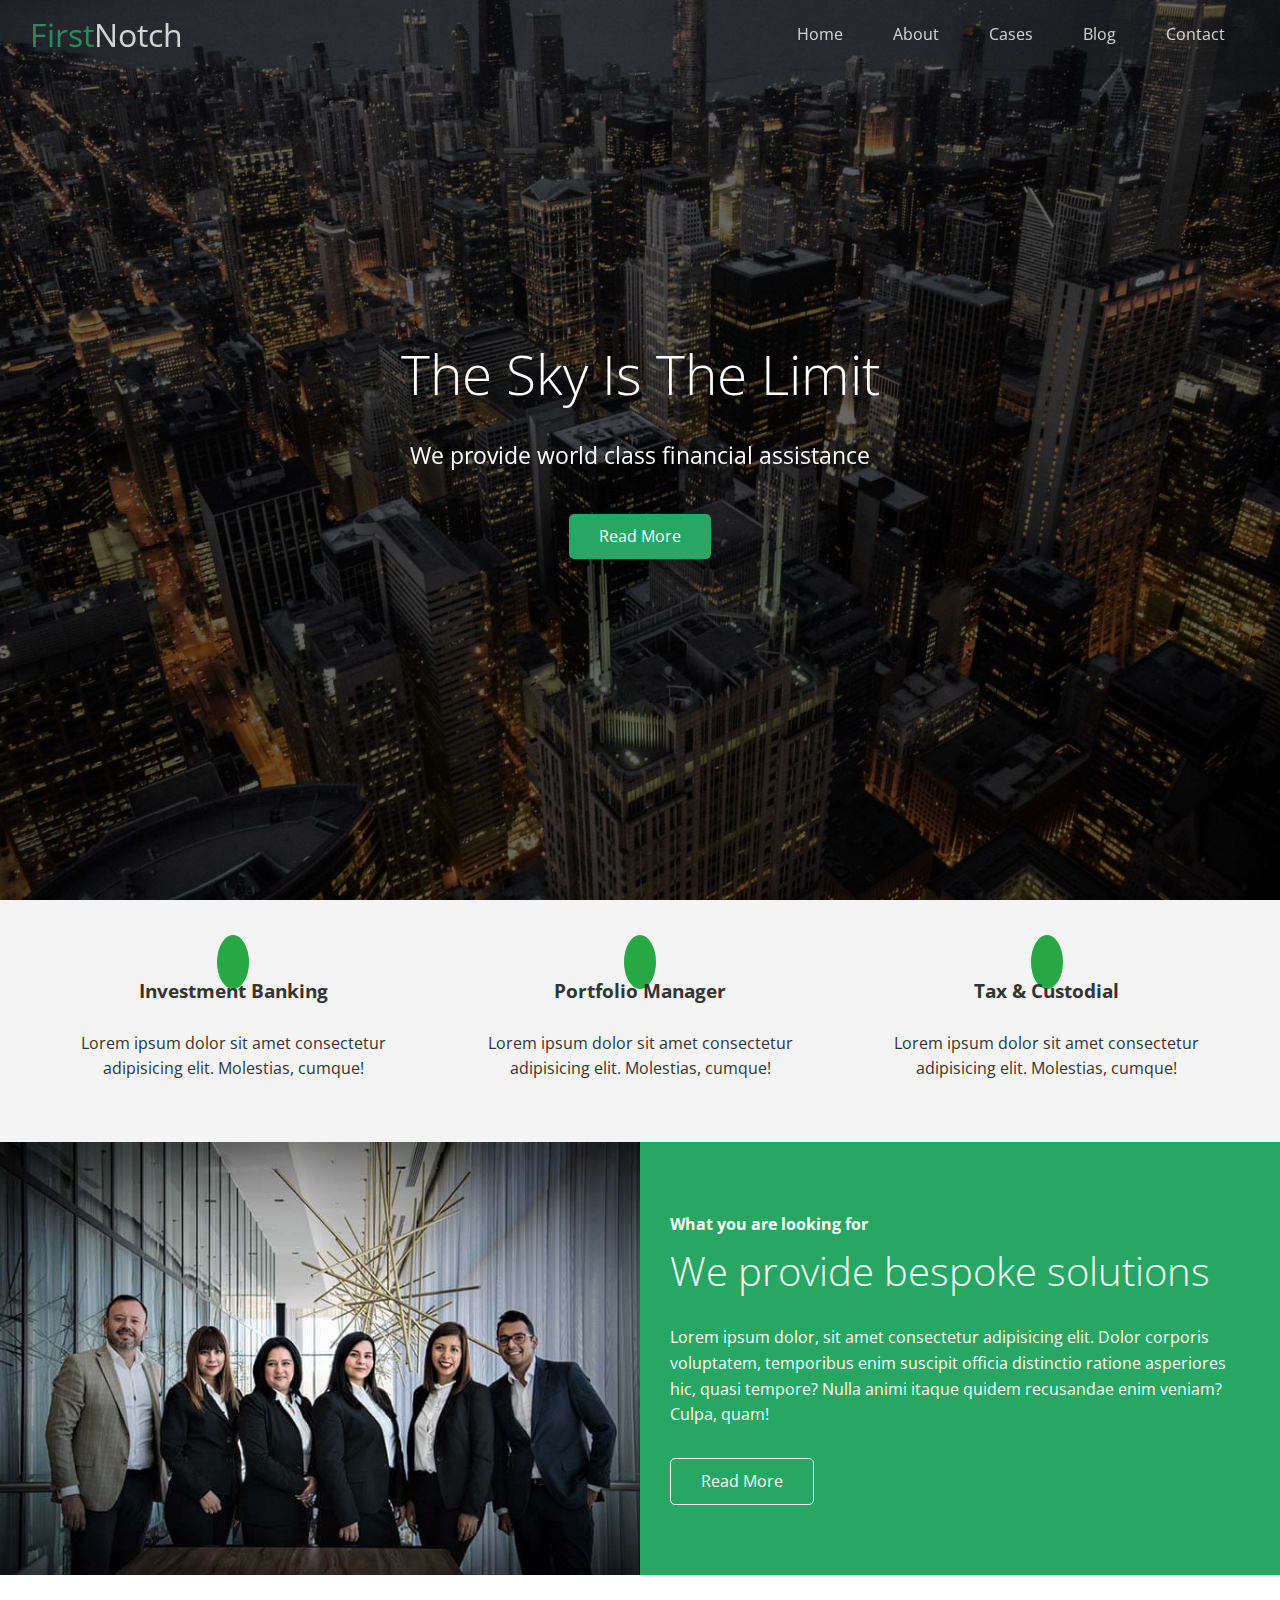
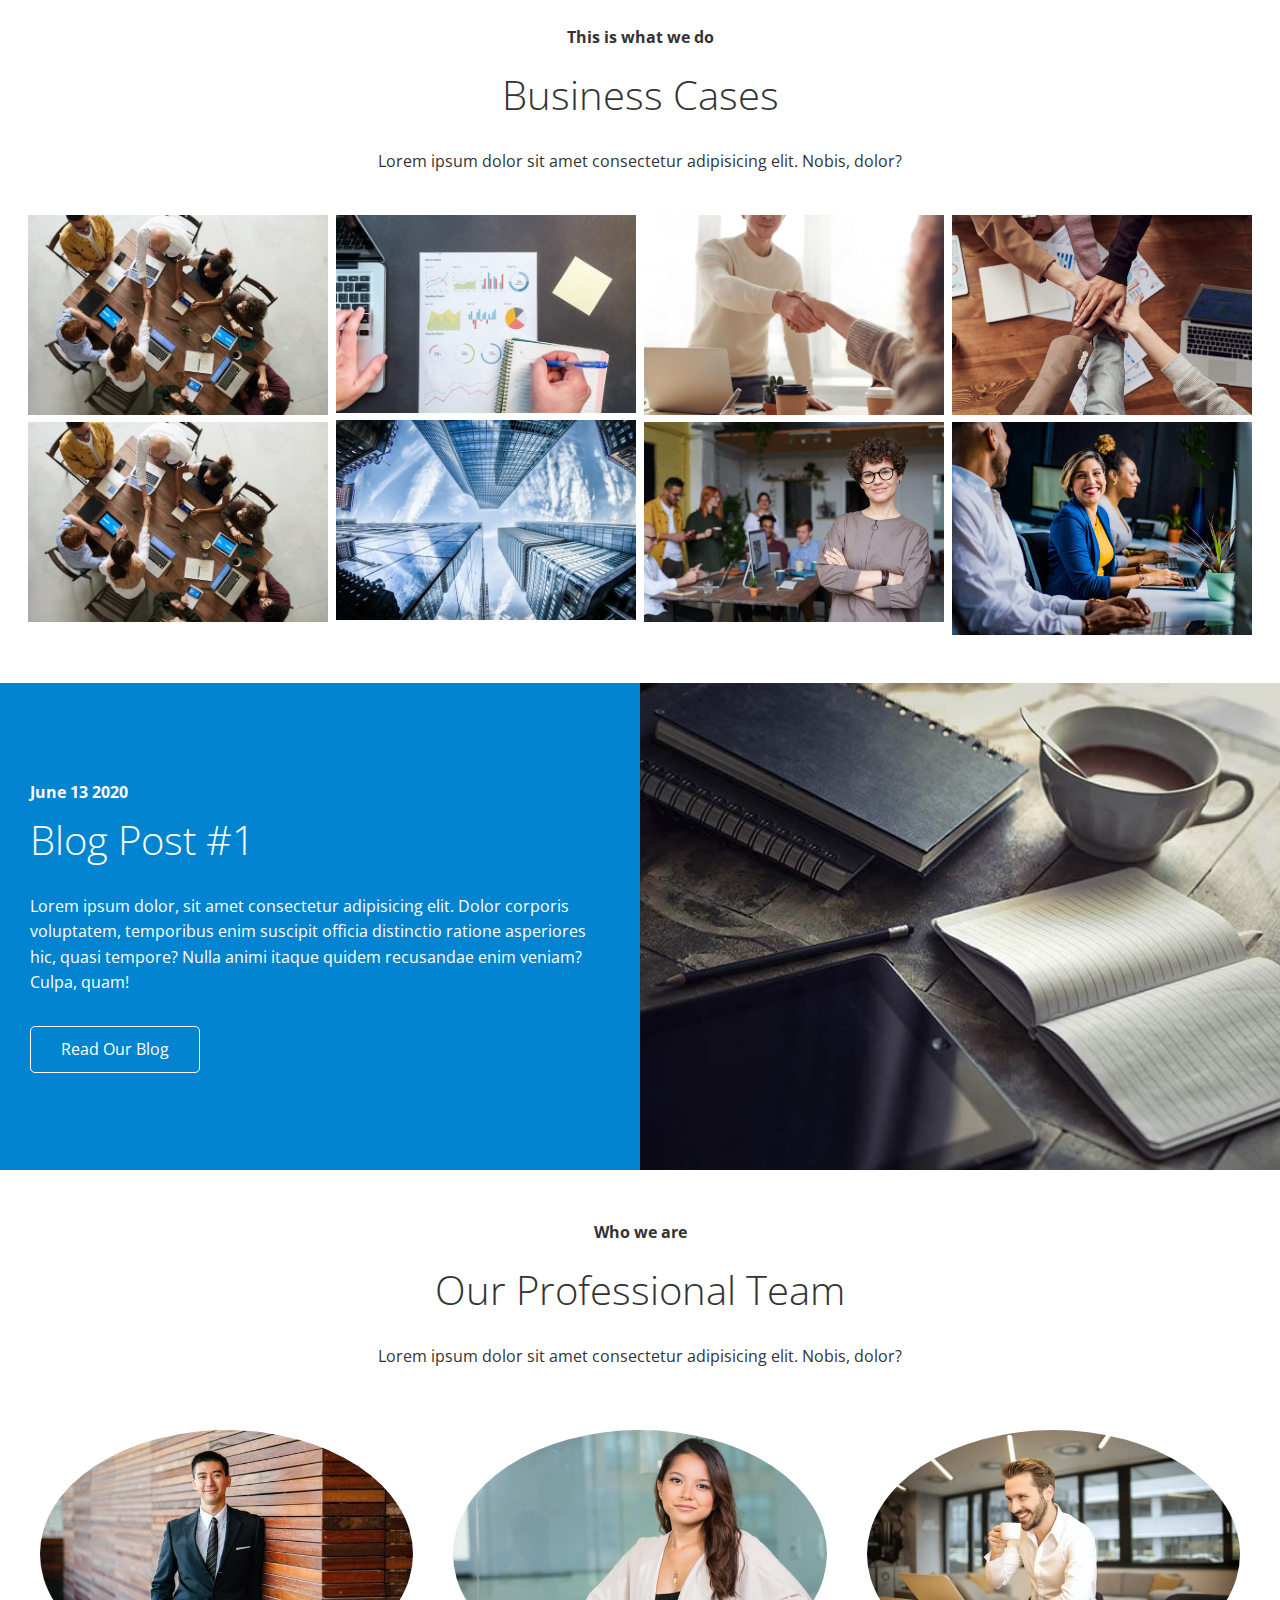
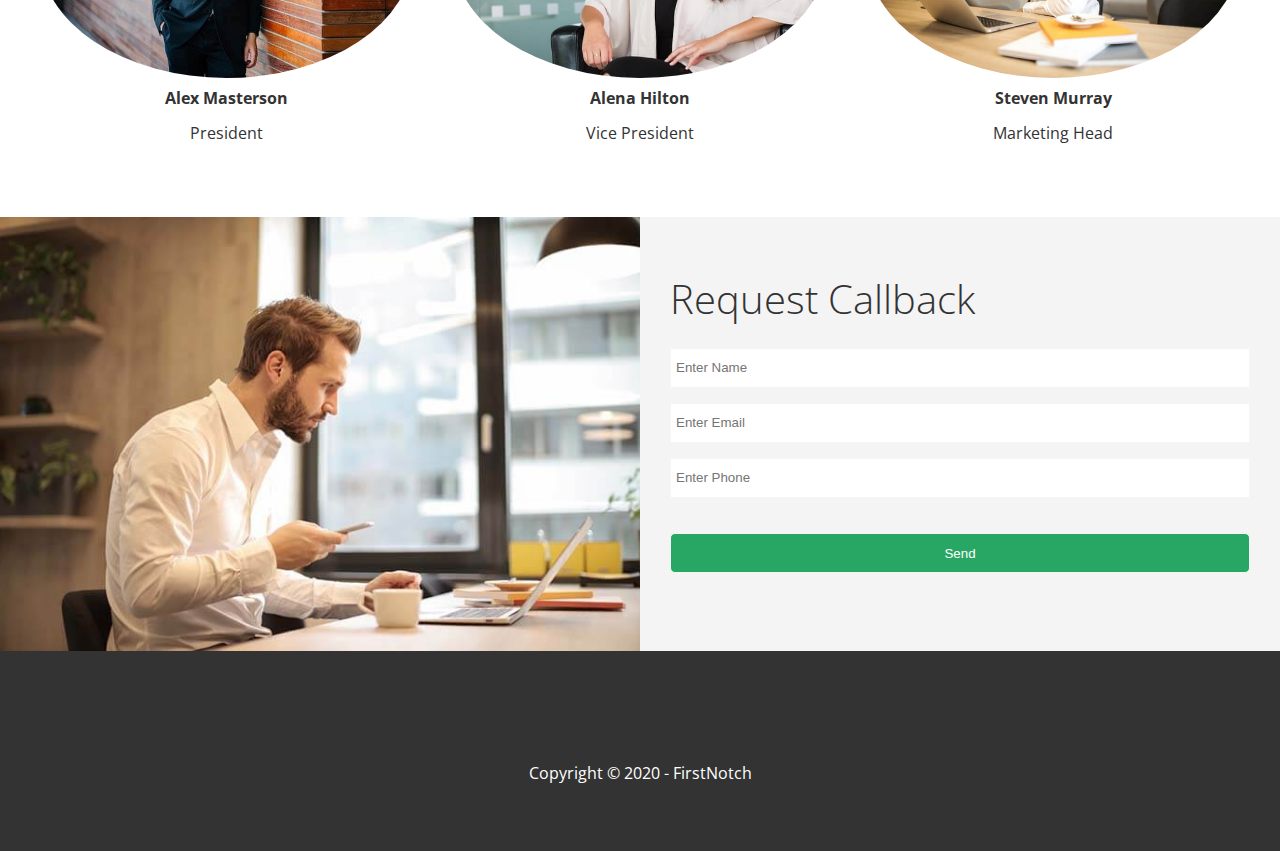
<file: index.html>
<!DOCTYPE html>
<html lang="en">
<head>
    <meta charset="UTF-8">
    <meta name="viewport" content="width=device-width, initial-scale=1.0">
    <link rel="shortcut icon" type="image/x-icon" href="/favicon.ico">
    <link rel="stylesheet" href="./css/style.css">
    <link rel="stylesheet" href="./css/utilities.css">
    <link rel="stylesheet" href="./css/lightbox.min.css">
    <link rel="stylesheet" href="https://cdnjs.cloudflare.com/ajax/libs/font-awesome/5.15.1/css/all.min.css" integrity="sha512-+4zCK9k+qNFUR5X+cKL9EIR+ZOhtIloNl9GIKS57V1MyNsYpYcUrUeQc9vNfzsWfV28IaLL3i96P9sdNyeRssA==" crossorigin="anonymous" />
    <title>Welcome to FirstNotch</title>
</head>
<body id="Home">

    <header class="hero">
        <div id="navbar" class="navbar top">
            <h1 class="logo">
                <span class="text-primary"><i class="fas fa-book-open"></i> First</span>Notch
            </h1>
            <nav>
                <ul>
                    <li><a href="#home">Home</a></li>
                    <li><a href="#about">About</a></li>
                    <li><a href="#cases">Cases</a></li>
                    <li><a href="#blog">Blog</a></li>
                    <li><a href="#contact">Contact</a></li>
                </ul>
            </nav>
        </div>

        <div class="content">
            <h1>The Sky Is The Limit</h1>
            <p>We provide world class financial assistance</p>
            <a href="#about" class="btn"><i class="fa fa-chevron-right"></i> Read More</a>
        </div>

    </header>

    <main>
        <section id="about" class="icons bg-light">
            <div class="flex-items">
                <div>
                    <i class="fas fa-university fa-2x"></i>
                    <div>
                        <h3>Investment Banking</h3>
                        <p>Lorem ipsum dolor sit amet consectetur adipisicing elit. Molestias, cumque!</p>
                    </div>
                </div>
                <div>
                    <i class="fas fa-book-reader fa-2x"></i>
                    <div>
                        <h3>Portfolio Manager</h3>
                        <p>Lorem ipsum dolor sit amet consectetur adipisicing elit. Molestias, cumque!</p>
                    </div>
                </div>
                <div>
                    <i class="fas fa-pencil-alt fa-2x"></i>
                    <div>
                        <h3>Tax & Custodial</h3>
                        <p>Lorem ipsum dolor sit amet consectetur adipisicing elit. Molestias, cumque!</p>
                    </div>
                </div>
            </div>
        </section>


        <!-- Solutions -->
        <section class="solutions flex-columns">
            <div class="row">
                <div class="column">
                    <div class="column-1">
                        <img src="images/home/people.jpg" alt="image">
                    </div>
                </div>
                <div class="column">
                    <div class="column-2 bg-primary">
                        <h4>What you are looking for</h4>
                        <h2>We provide bespoke solutions</h2>
                        <p>Lorem ipsum dolor, sit amet consectetur adipisicing elit. Dolor corporis voluptatem, temporibus enim suscipit officia distinctio ratione asperiores hic, quasi tempore? Nulla animi itaque quidem recusandae enim veniam? Culpa, quam!</p>
                        <a href="#" class="btn btn-outline">
                            <i class="fas fa-chevron"></i>
                            Read More
                        </a>
                    </div>
                </div>
            </div>
        </section>

        <!-- Cases -->

        <section id="cases" class="cases flex-grid section-padding">
            <header class="section-header">
                <h4>This is what we do</h4>
                <h2>Business Cases</h2>
                <p>Lorem ipsum dolor sit amet consectetur adipisicing elit. Nobis, dolor?</p>
            </header>
            <div class="row">
                <div class="column">
                    <a href="images/cases/cases1.jpg" data-lightbox="cases" data-title="Lorem ipsum dolor sit amet consectetur adipisicing elit. Nobis, dolor?">
                        <img src="images/cases/cases1.jpg" alt="">
                    </a>

                    <a href="images/cases/cases2.jpg" data-lightbox="cases" data-title="Lorem ipsum dolor sit amet consectetur adipisicing elit. Nobis, dolor?">
                        <img src="images/cases/cases1.jpg" alt="">
                    </a>
                </div>
                <div class="column">
                    <a href="images/cases/cases3.jpg" data-lightbox="cases" data-title="Lorem ipsum dolor sit amet consectetur adipisicing elit. Nobis, dolor?">
                        <img src="images/cases/cases3.jpg" alt="">
                    </a>

                    <a href="images/cases/cases4.jpg" data-lightbox="cases" data-title="Lorem ipsum dolor sit amet consectetur adipisicing elit. Nobis, dolor?">
                        <img src="images/cases/cases4.jpg" alt="">
                    </a>
                </div>
                <div class="column">
                    <a href="images/cases/cases5.jpg" data-lightbox="cases" data-title="Lorem ipsum dolor sit amet consectetur adipisicing elit. Nobis, dolor?">
                        <img src="images/cases/cases5.jpg" alt="">
                    </a>
                    <a href="images/cases/cases6.jpg" data-lightbox="cases" data-title="Lorem ipsum dolor sit amet consectetur adipisicing elit. Nobis, dolor?">
                        <img src="images/cases/cases6.jpg" alt="">
                    </a>
                </div>
                <div class="column">
                    <a href="images/cases/cases7.jpg" data-lightbox="cases" data-title="Lorem ipsum dolor sit amet consectetur adipisicing elit. Nobis, dolor?">
                        <img src="images/cases/cases7.jpg" alt="">
                    </a>
                    <a href="images/cases/cases8.jpg" data-lightbox="cases" data-title="Lorem ipsum dolor sit amet consectetur adipisicing elit. Nobis, dolor?">
                        <img src="images/cases/cases8.jpg" alt="">
                    </a>
                </div>
            </div>
        </section>

        <!-- Blog -->
        <section id="blog" class="blog flex-columns flex-reverse">
            <div class="row">
                <div class="column">
                    <div class="column-1">
                        <img src="images/home/blog.jpg" alt="image">
                    </div>
                </div>
                <div class="column">
                    <div class="column-2 bg-secondary">
                        <h4>June 13 2020</h4>
                        <h2>Blog Post #1</h2>
                        <p>Lorem ipsum dolor, sit amet consectetur adipisicing elit. Dolor corporis voluptatem, temporibus enim suscipit officia distinctio ratione asperiores hic, quasi tempore? Nulla animi itaque quidem recusandae enim veniam? Culpa, quam!</p>
                        <a href="blog.html" class="btn btn-outline">
                            <i class="fas fa-chevron"></i>
                            Read Our Blog
                        </a>
                    </div>
                </div>
            </div>
        </section>

        <!-- Team -->
        <section id="team" class="team section-padding">
            <header class="section-header">
                <h4>Who we are</h4>
                <h2>Our Professional Team</h2>
                <p>Lorem ipsum dolor sit amet consectetur adipisicing elit. Nobis, dolor?</p>
            </header>
            <div class="flex-items">
                <div>
                    <img src="images/team/person1.jpg" alt="">
                    <h4>Alex Masterson</h4>
                    <p>President</p>
                </div>
                <div>
                    <img src="images/team/person2.jpg" alt="">
                    <h4>Alena Hilton</h4>
                    <p>Vice President</p>
                </div>
                <div>
                    <img src="images/team/person3.jpg" alt="">
                    <h4>Steven Murray</h4>
                    <p>Marketing Head</p>
                </div>
            </div>
        </section>

        <section id="contact" class="contact flex-columns">
            <div class="row">
                <div class="column">
                    <div class="column-1">
                        <img src="images/home/contact.jpg" alt="image">
                    </div>
                </div>
                <div class="column">
                    <div class="column-2 bg-light">
                        <h2>Request Callback</h2>
                        <form action="" class="callback-form">
                            <div class="form-control">
                                <label for="name"></label>
                                <input type="text" name="name" id="name" placeholder="Enter Name">
                            </div>
                            <div class="form-control">
                                <label for="email"></label>
                                <input type="email" name="email" id="email" placeholder="Enter Email">
                            </div>
                            <div class="form-control">
                                <label for="phone"></label>
                                <input type="text" name="phone" id="phone" placeholder="Enter Phone">
                            </div>
                            <input type="submit" value="Send" id="submit" class="btn">
                        </form>
                    </div>
                </div>
            </div>
        </section>

    </main>

    <footer class="footer bg-dark">
        <div class="social">
            <a href="https://github.com/sanchitsharma1" target="_blank"><i class="fab fa-github fa-2x"></i></a>
            <a href="https://instagram.com/_sanchit.sharma" target="_blank"><i class="fab fa-instagram fa-2x"></i></a>
            <a href="#"><i class="fab fa-twitter fa-2x"></i></a>
            <a href="https://www.linkedin.com/in/sanchit-sharma-3a4150157/"><i class="fab fa-linkedin fa-2x"></i></a>
        </div>
        <p>Copyright &copy; 2020 - FirstNotch</p>
    </footer>

    <script src="https://code.jquery.com/jquery-3.5.1.min.js" integrity="sha256-9/aliU8dGd2tb6OSsuzixeV4y/faTqgFtohetphbbj0=" crossorigin="anonymous"></script>
    <script src="js/lightbox.min.js"></script>
    <script>
        const navbar = document.getElementById('navbar');
        let scrolled = false;
        window.onscroll = function() {
            if(window.pageYOffset > 100) {
                navbar.classList.remove('top');
                if(!scrolled) {
                    navbar.style.transform = 'translateY(-70px)';
                }

                setTimeout(function() {
                    navbar.style.transform = 'translateY(0)';
                    scrolled = true;
                }, 200);

            } else {
                navbar.classList.add('top');
                scrolled = false;
            }
        };


        //Smooth Scrolling
        $('#navbar a, .btn').on('click', function (e) {

            if(this.hash !== '') {
                e.preventDefault();

                const hash = this.hash;

                $('html, body').animate(
                    {
                        scrollTop: $(hash).offset().top - 100,
                    },
                    800
                );
            }

        });


    </script>
    
</body>
</html>
</file>
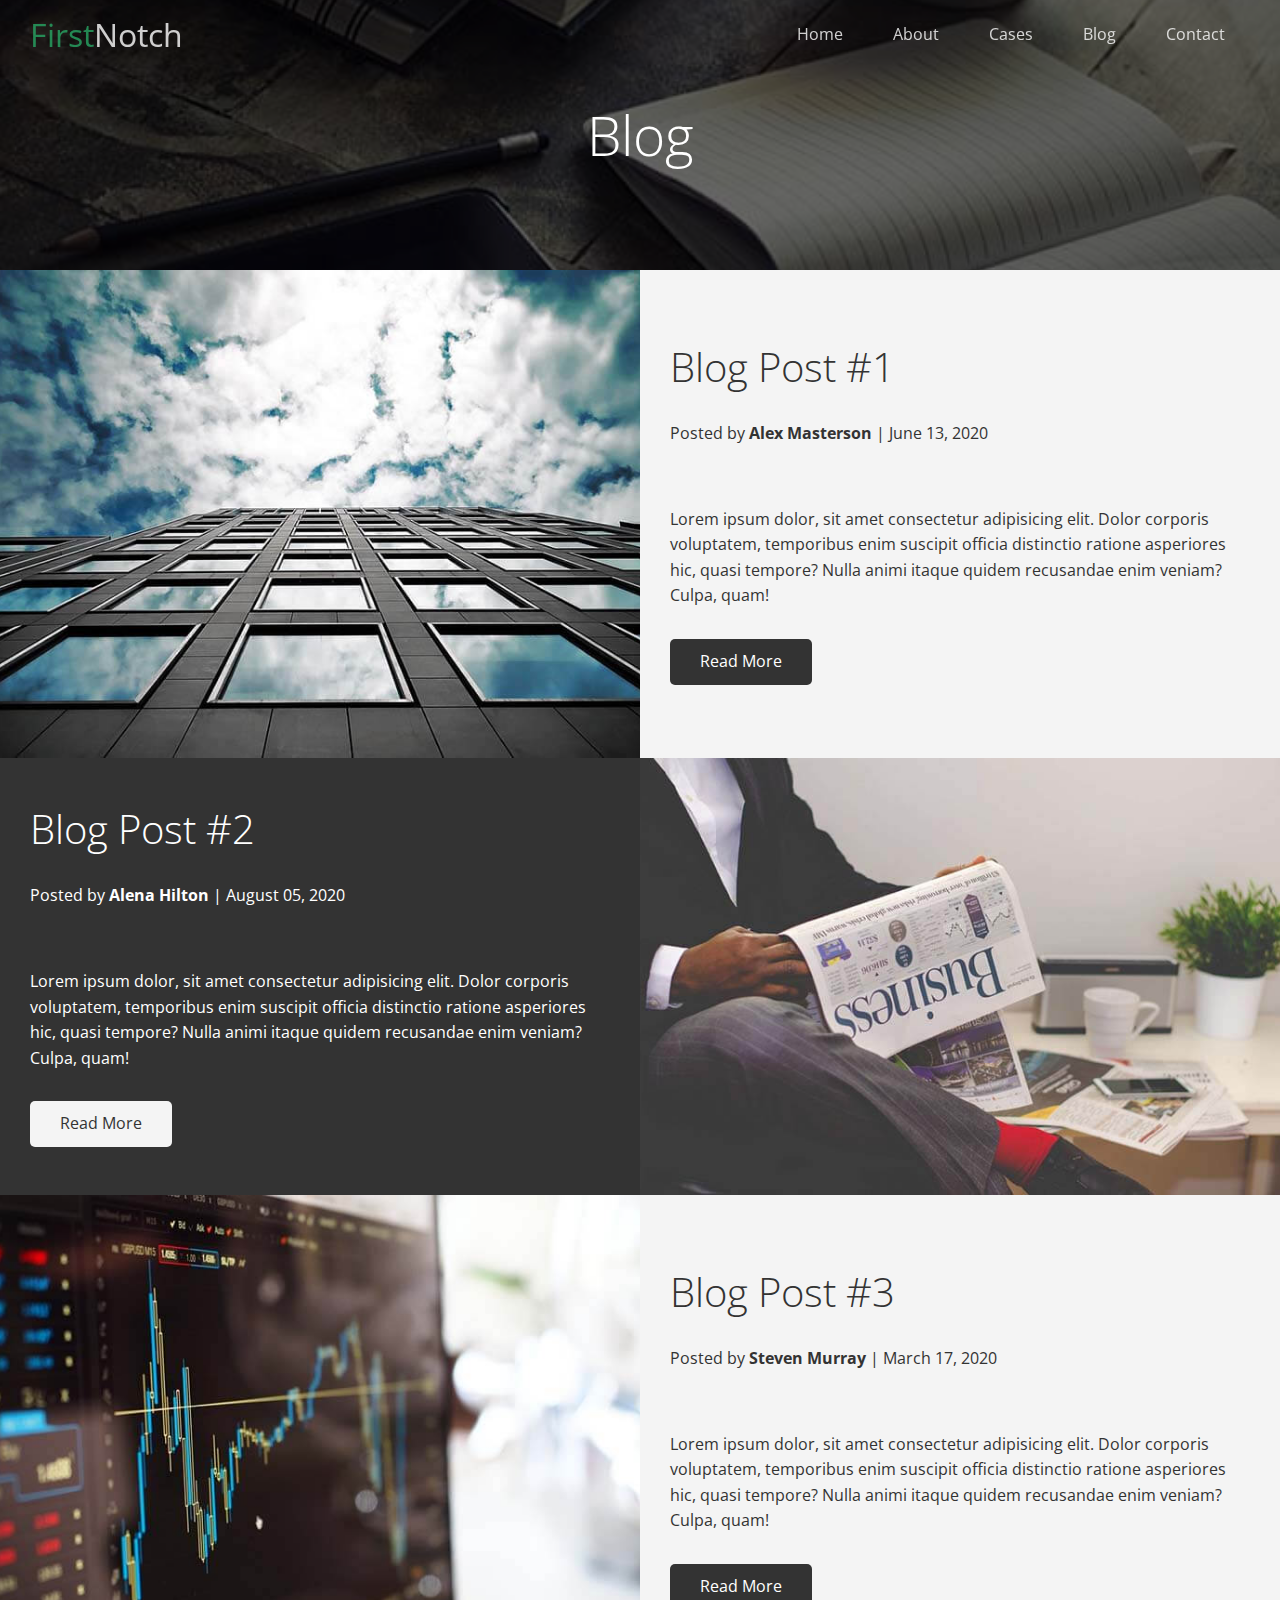
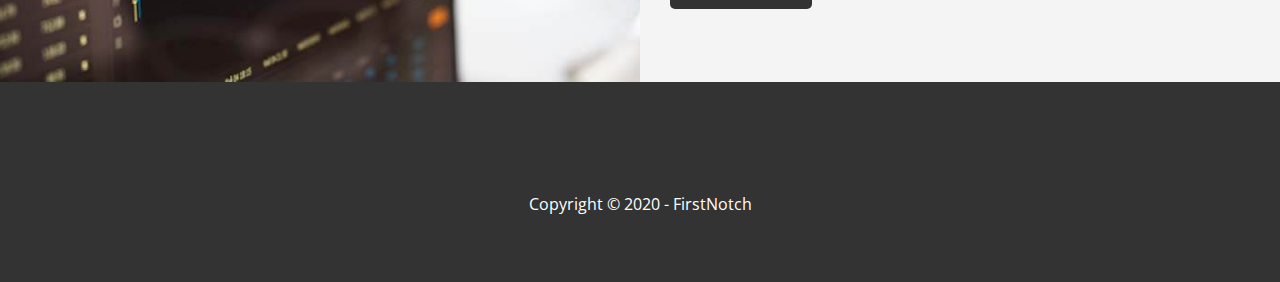
<file: blog.html>
<!DOCTYPE html>
<html lang="en">
<head>
    <meta charset="UTF-8">
    <meta name="viewport" content="width=device-width, initial-scale=1.0">
    <link rel="stylesheet" href="./css/style.css">
    <link rel="stylesheet" href="./css/utilities.css">
    <link rel="stylesheet" href="https://cdnjs.cloudflare.com/ajax/libs/font-awesome/5.15.1/css/all.min.css" integrity="sha512-+4zCK9k+qNFUR5X+cKL9EIR+ZOhtIloNl9GIKS57V1MyNsYpYcUrUeQc9vNfzsWfV28IaLL3i96P9sdNyeRssA==" crossorigin="anonymous" />
    <title>Blog | FirstNotch</title>
</head>
<body id="Home">

    <header class="hero blog">
        <div id="navbar" class="navbar top">
            <h1 class="logo">
                <span class="text-primary"><i class="fas fa-book-open"></i> First</span>Notch
            </h1>
            <nav>
                <ul>
                    <li><a href="index.html">Home</a></li>
                    <li><a href="index.html#about">About</a></li>
                    <li><a href="index.html#cases">Cases</a></li>
                    <li><a href="index.html#blog">Blog</a></li>
                    <li><a href="index.html#contact">Contact</a></li>
                </ul>
            </nav>
        </div>

        <div class="content">
            <h1>Blog</h1>
        </div>

    </header>

    <main>
        <article class="flex-columns">
            <div class="row">
                <div class="column">
                    <div class="column-1">
                        <img src="images/blog/blog1.jpg" alt="image">
                    </div>
                </div>
                <div class="column">
                    <div class="column-2 bg-light">
                        <h2>Blog Post #1</h2>
                        <p class="meta">
                            <i class="fas fa-user"></i> Posted by <strong>Alex Masterson</strong> | June 13, 2020
                        </p>
                        <p>Lorem ipsum dolor, sit amet consectetur adipisicing elit. Dolor corporis voluptatem, temporibus enim suscipit officia distinctio ratione asperiores hic, quasi tempore? Nulla animi itaque quidem recusandae enim veniam? Culpa, quam!</p>
                        <a href="#post.html" class="btn btn-dark">
                            <i class="fas fa-chevron"></i>
                            Read More
                        </a>
                    </div>
                </div>
            </div>
        </article>

        <article class="flex-columns flex-reverse">
            <div class="row">
                <div class="column">
                    <div class="column-1">
                        <img src="images/blog/blog2.jpg" alt="image">
                    </div>
                </div>
                <div class="column">
                    <div class="column-2 bg-dark">
                        <h2>Blog Post #2</h2>
                        <p class="meta">
                            <i class="fas fa-user"></i> Posted by <strong>Alena Hilton</strong> | August 05, 2020
                        </p>
                        <p>Lorem ipsum dolor, sit amet consectetur adipisicing elit. Dolor corporis voluptatem, temporibus enim suscipit officia distinctio ratione asperiores hic, quasi tempore? Nulla animi itaque quidem recusandae enim veniam? Culpa, quam!</p>
                        <a href="post.html" class="btn btn-light">
                            <i class="fas fa-chevron"></i>
                            Read More
                        </a>
                    </div>
                </div>
            </div>
        </article>

        <article class="flex-columns">
            <div class="row">
                <div class="column">
                    <div class="column-1">
                        <img src="images/blog/blog3.jpg" alt="image">
                    </div>
                </div>
                <div class="column">
                    <div class="column-2 bg-light">
                        <h2>Blog Post #3</h2>
                        <p class="meta">
                            <i class="fas fa-user"></i> Posted by <strong>Steven Murray</strong> | March 17, 2020
                        </p>
                        <p>Lorem ipsum dolor, sit amet consectetur adipisicing elit. Dolor corporis voluptatem, temporibus enim suscipit officia distinctio ratione asperiores hic, quasi tempore? Nulla animi itaque quidem recusandae enim veniam? Culpa, quam!</p>
                        <a href="post.html" class="btn btn-dark">
                            <i class="fas fa-chevron"></i>
                            Read More
                        </a>
                    </div>
                </div>
            </div>
        </article>
    </main>

    <footer class="footer bg-dark">
        <div class="social">
            <a href="https://github.com/sanchitsharma1" target="_blank"><i class="fab fa-github fa-2x"></i></a>
            <a href="https://instagram.com/_sanchit.sharma" target="_blank"><i class="fab fa-instagram fa-2x"></i></a>
            <a href="#"><i class="fab fa-twitter fa-2x"></i></a>
            <a href="https://www.linkedin.com/in/sanchit-sharma-3a4150157/"><i class="fab fa-linkedin fa-2x"></i></a>
        </div>
        <p>Copyright &copy; 2020 - FirstNotch</p>
    </footer>

    <script>
        const navbar = document.getElementById('navbar');
        let scrolled = false;
        window.onscroll = function() {
            if(window.pageYOffset > 100) {
                navbar.classList.remove('top');
                if(!scrolled) {
                    navbar.style.transform = 'translateY(-70px)';
                }

                setTimeout(function() {
                    navbar.style.transform = 'translateY(0)';
                    scrolled = true;
                }, 200);

            } else {
                navbar.classList.add('top');
                scrolled = false;
            }
        };
    </script>
    
</body>
</html>
</file>
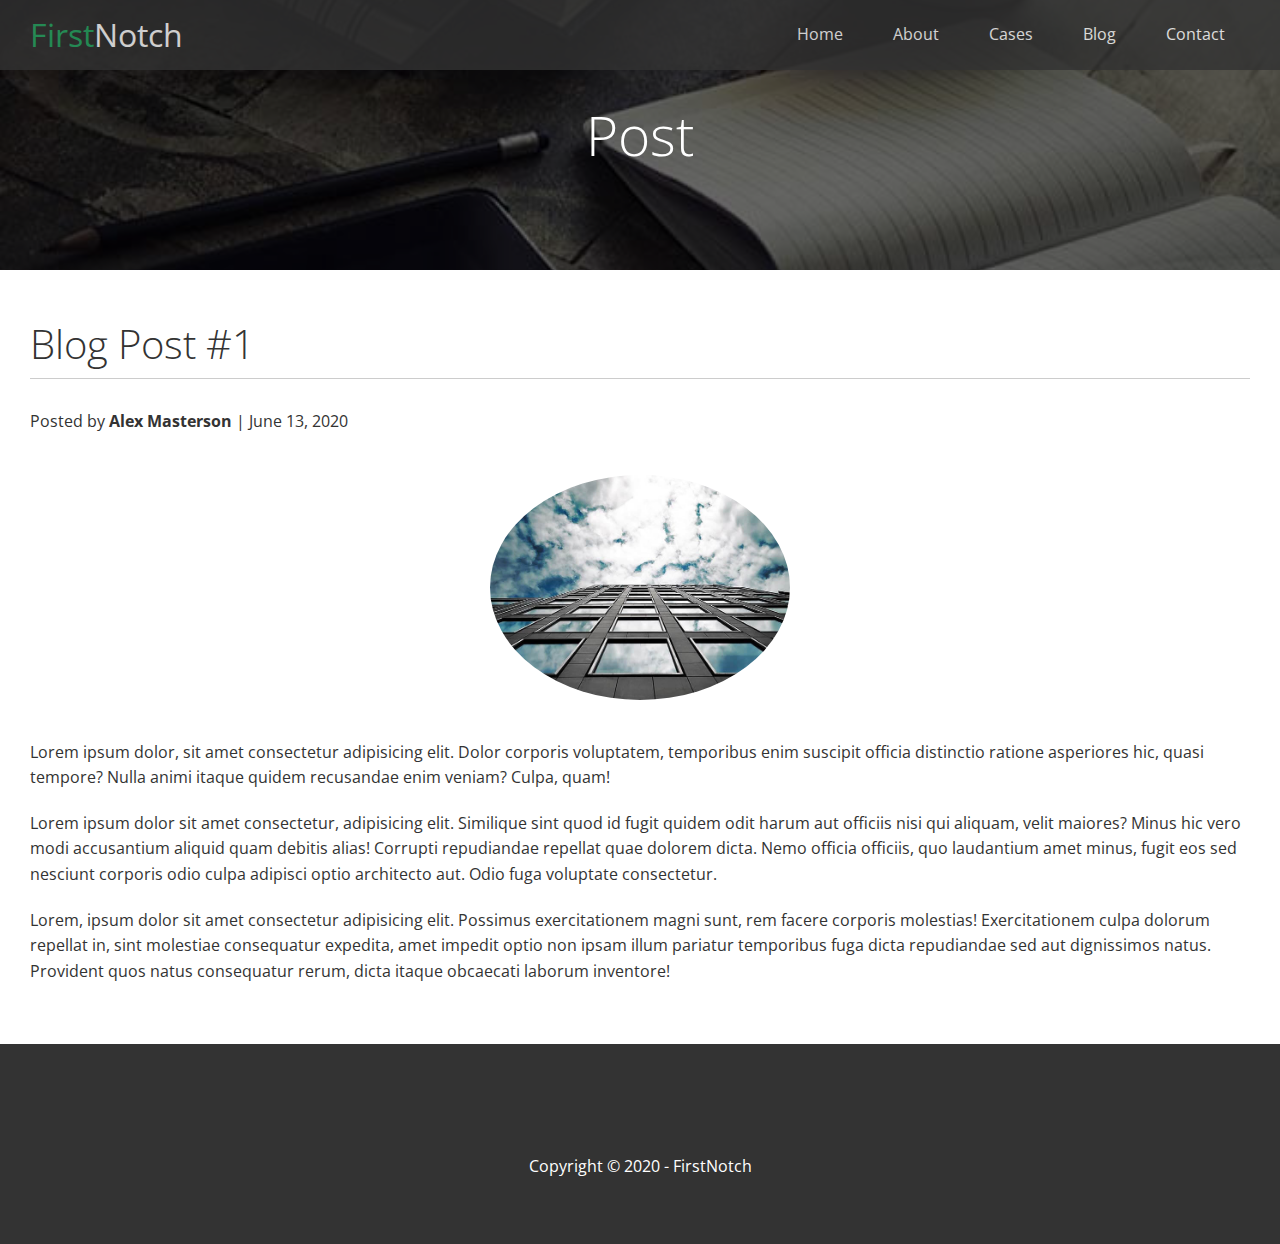
<file: post.html>
<!DOCTYPE html>
<html lang="en">
<head>
    <meta charset="UTF-8">
    <meta name="viewport" content="width=device-width, initial-scale=1.0">
    <link rel="stylesheet" href="./css/style.css">
    <link rel="stylesheet" href="./css/utilities.css">
    <link rel="stylesheet" href="https://cdnjs.cloudflare.com/ajax/libs/font-awesome/5.15.1/css/all.min.css" integrity="sha512-+4zCK9k+qNFUR5X+cKL9EIR+ZOhtIloNl9GIKS57V1MyNsYpYcUrUeQc9vNfzsWfV28IaLL3i96P9sdNyeRssA==" crossorigin="anonymous" />
    <title>Posts | FirstNotch</title>
</head>
<body id="Home">

    <header class="hero blog">
        <div id="navbar" class="navbar">
            <h1 class="logo">
                <span class="text-primary"><i class="fas fa-book-open"></i> First</span>Notch
            </h1>
            <nav>
                <ul>
                    <li><a href="index.html">Home</a></li>
                    <li><a href="index.html#about">About</a></li>
                    <li><a href="index.html#cases">Cases</a></li>
                    <li><a href="index.html#blog">Blog</a></li>
                    <li><a href="index.html#contact">Contact</a></li>
                </ul>
            </nav>
        </div>

        <div class="content">
            <h1>Post</h1>
        </div>

    </header>

    <main>
        <section class="post top">
            <h2>Blog Post #1</h2>
            <p class="meta">
                <i class="fas fa-user"></i> Posted by <strong>Alex Masterson</strong> | June 13, 2020
            </p>
            <img src="/images/blog/blog1.jpg" alt="">
            <p>Lorem ipsum dolor, sit amet consectetur adipisicing elit. Dolor corporis voluptatem, temporibus enim suscipit officia distinctio ratione asperiores hic, quasi tempore? Nulla animi itaque quidem recusandae enim veniam? Culpa, quam!</p>
            <p>Lorem ipsum dolor sit amet consectetur, adipisicing elit. Similique sint quod id fugit quidem odit harum aut officiis nisi qui aliquam, velit maiores? Minus hic vero modi accusantium aliquid quam debitis alias! Corrupti repudiandae repellat quae dolorem dicta. Nemo officia officiis, quo laudantium amet minus, fugit eos sed nesciunt corporis odio culpa adipisci optio architecto aut. Odio fuga voluptate consectetur.</p>
            <p>Lorem, ipsum dolor sit amet consectetur adipisicing elit. Possimus exercitationem magni sunt, rem facere corporis molestias! Exercitationem culpa dolorum repellat in, sint molestiae consequatur expedita, amet impedit optio non ipsam illum pariatur temporibus fuga dicta repudiandae sed aut dignissimos natus. Provident quos natus consequatur rerum, dicta itaque obcaecati laborum inventore!</p>
        </section>
    </main>

    <footer class="footer bg-dark">
        <div class="social">
            <a href="https://github.com/sanchitsharma1" target="_blank"><i class="fab fa-github fa-2x"></i></a>
            <a href="https://instagram.com/_sanchit.sharma" target="_blank"><i class="fab fa-instagram fa-2x"></i></a>
            <a href="#"><i class="fab fa-twitter fa-2x"></i></a>
            <a href="https://www.linkedin.com/in/sanchit-sharma-3a4150157/"><i class="fab fa-linkedin fa-2x"></i></a>
        </div>
        <p>Copyright &copy; 2020 - FirstNotch</p>
    </footer>

    <script>
        const navbar = document.getElementById('navbar');
        let scrolled = false;
        window.onscroll = function() {
            if(window.pageYOffset > 100) {
                navbar.classList.remove('top');
                if(!scrolled) {
                    navbar.style.transform = 'translateY(-70px)';
                }

                setTimeout(function() {
                    navbar.style.transform = 'translateY(0)';
                    scrolled = true;
                }, 200);

            } else {
                navbar.classList.add('top');
                scrolled = false;
            }
        };
    </script>
    
</body>
</html>
</file>
<file: css/style.css>
@import url('https://fonts.googleapis.com/css2?family=Open+Sans:wght@300;400&display=swap');

/* Default Styling */

* {
    box-sizing: border-box;
    margin: 0px;
    padding: 0px;
}

body {
    font-family: 'Open Sans', sans-serif;
    background: #fff;
    color: #333;
    line-height: 1.6;
}

ul {
    list-style: none;
}

a {
    color: #333;
    text-decoration: none;
}

h1, h2 {
    line-height: 1.2;
    font-weight: 300;
}

img {
    width: 100%;
}

p {
    padding: 10px 0px;
}

/* Navbar */

.navbar {
    display: flex;
    align-items: center;
    justify-content: space-between;
    background-color: #333;
    color: #fff;
    opacity: 0.8;
    width: 100%;
    position: fixed;
    top: 0px;
    height: 70px;
    padding: 0px 30px;
    transition: 0.5s;
}

.navbar.top {
    background: transparent;
}

.navbar a {
    color: #fff;
    padding: 10px 20px;
    margin: 0px 5px;
}

.navbar a:hover {
    border-bottom: #28a745 2px solid;
}

.navbar ul {
    display: flex;
}

.navbar .logo {
    font-weight: 400;
}

/* Header */

.hero {
    background: url('../images/home/showcase.jpg') no-repeat center center/cover;
    height: 100vh;
    position: relative;
    color: #fff;
}

.hero.blog {
    background: url('../images/home/blog.jpg') no-repeat center center/cover;
    height: 30vh;
}

.hero .content {
    display: flex;
    align-items: center;
    flex-direction: column;
    justify-content: center;
    text-align: center;
    height: 100%;
    padding: 0px 20px;
}

.hero .content h1 {
    font-size: 55px;
}

.hero .content p {
    font-size: 23px;
    max-width: 600px;
    margin: 20px 0px 30px;
}

.hero::before {
    content: '';
    position: absolute;
    top: 0px;
    left: 0px;
    width: 100%;
    height: 100%;
    background: rgba(0, 0, 0, 0.6);
}

.hero * {
    z-index: 10;
}

/* Icons */

.icons {
    padding: 30px;
}

.icons h3 {
    font-weight: bold;
    margin-bottom: 15px;
}

.icons i {
    background-color: #28a745;
    color: #fff;
    padding: 1rem;
    border-radius: 50%;
    margin-bottom: 15px;
}

/* Cases */

.cases img:hover {
    opacity: 0.7;
}

.team img {
    border-radius: 50%;
}

/* Callback form */

.callback-form {
    width: 100%;
    padding: 20px 0;
}

.callback-form label {
    display: block;
    margin-bottom: 5px;
}

.callback-form .form-control {
    margin-bottom: 15px;
}

.callback-form input {
    width: 100%;
    padding: 5px;
    height: 40px;
    border: #f5f5f5 1px solid;
}

.callback-form .btn {
    padding: 12px 0;
    margin-top: 20px;
}

.callback-form input:focus {
    outline-color: #28a745;
}

.post {
    padding: 50px 30px;
}

.post h2 {
    font-size: 40px;
    margin-bottom: 20px;
    padding-bottom: 10px;
    border-bottom: #ccc solid 1px;
}

.post .meta {
    margin-bottom: 30px;
}

.post img {
    width: 300px;
    border-radius: 50%;
    display: block;
    margin: 0 auto 30px;
}


/* Footer */

.footer {
    display: flex;
    flex-direction: column;
    align-items: center;
    justify-content: center;
    text-align: center;
    height: 200px;
}

.footer a {
    color: #fff;
}

.footer a:hover {
    color: #28a745;
}

.footer .social {
    padding-bottom: 20px;
}


.footer .social > * {
    margin-right: 30px;
}

@media(max-width: 768px) {
    .navbar {
        flex-direction: column;
        height: 120px;
        padding: 20px;
    }

    .navbar a {
        padding: 10px 10px;
        margin: 0 3px;
    }

    .flex-items {
        flex-direction: column;
    }

    .flex-columns .row .column, .flex-grid .row .column {
        flex: 100%;
        max-width: 100%;
    }

    .team img {
        width: 70%;
    }
}
</file>
<file: css/utilities.css>
/* Text Colors */

.text-primary {
    color: #28a764;
}

.text-secondary {
    color: #0284d0;
}

/* Button */

.btn {
    display: inline-block;
    cursor: pointer;
    color: #fff;
    background-color: #28a764;
    padding: 10px 30px;
    border: none;
    border-radius: 5px;
}

.btn:hover {
    opacity: 0.9;
}

.btn-primary, .bg-primary {
    background-color: #28a764;
    color: #fff;
}
.btn-secondary, .bg-secondary {
    background-color: #0284d0;
    color: #fff;
}
.btn-dark, .bg-dark {
    background-color: #333;
    color: #fff;
}
.btn-light, .bg-light {
    background-color: #f4f4f4;
    color: #333;
}

.btn-outline {
    background: transparent;
    border: 1px solid #fff;
}

/* Flex Items */

.flex-columns.flex-reverse .row{
    flex-direction: row-reverse;
}

.flex-items {
    display: flex;
    text-align: center;
    justify-content: center;
    height: 100%;
}

.flex-items > div {
    padding: 20px;
}

/* Flex Columns */

.flex-columns .row {

    display: flex;
    flex-direction: row;
    flex-wrap: wrap;
    width: 100%;

}

.flex-columns .column {
    display: flex;
    flex-direction: column;
    flex-basis: 100%;
    flex: 1;
}

.flex-columns .column .column-1,
.flex-columns .column .column-2 {
    height: 100%;
}

.flex-columns .column .column-2 {
    display: flex;
    flex-direction: column;
    align-items: flex-start;
    justify-content: center;
    padding: 30px;
}

.flex-columns h2 {
    font-weight: 100;
    font-size: 40px;
}

.flex-columns h4 {
    margin-bottom: 10px;
}

.flex-columns p {
    margin: 20px 0px;
}

.flex-columns img {
    height: 100%;
    width: 100%;
    object-fit: cover;
}

/* Section Header */

.section-header {
    padding: 30px;
    display: flex;
    flex-direction: column;
    text-align: center;
    justify-content: center;
    align-items: center;
}

.section-header h2 {
    font-size: 40px;
    margin: 20px 0;
}

.section-padding {
    padding: 20px 20px 40px;
}

/* Flex Grid */

.flex-grid .row {
    display: flex;
    flex-wrap: wrap;
    padding: 0 4px;
}

.flex-grid .column {
    flex: 25%;
    max-width: 25%;
    padding: 0 4px;
}
</file>
